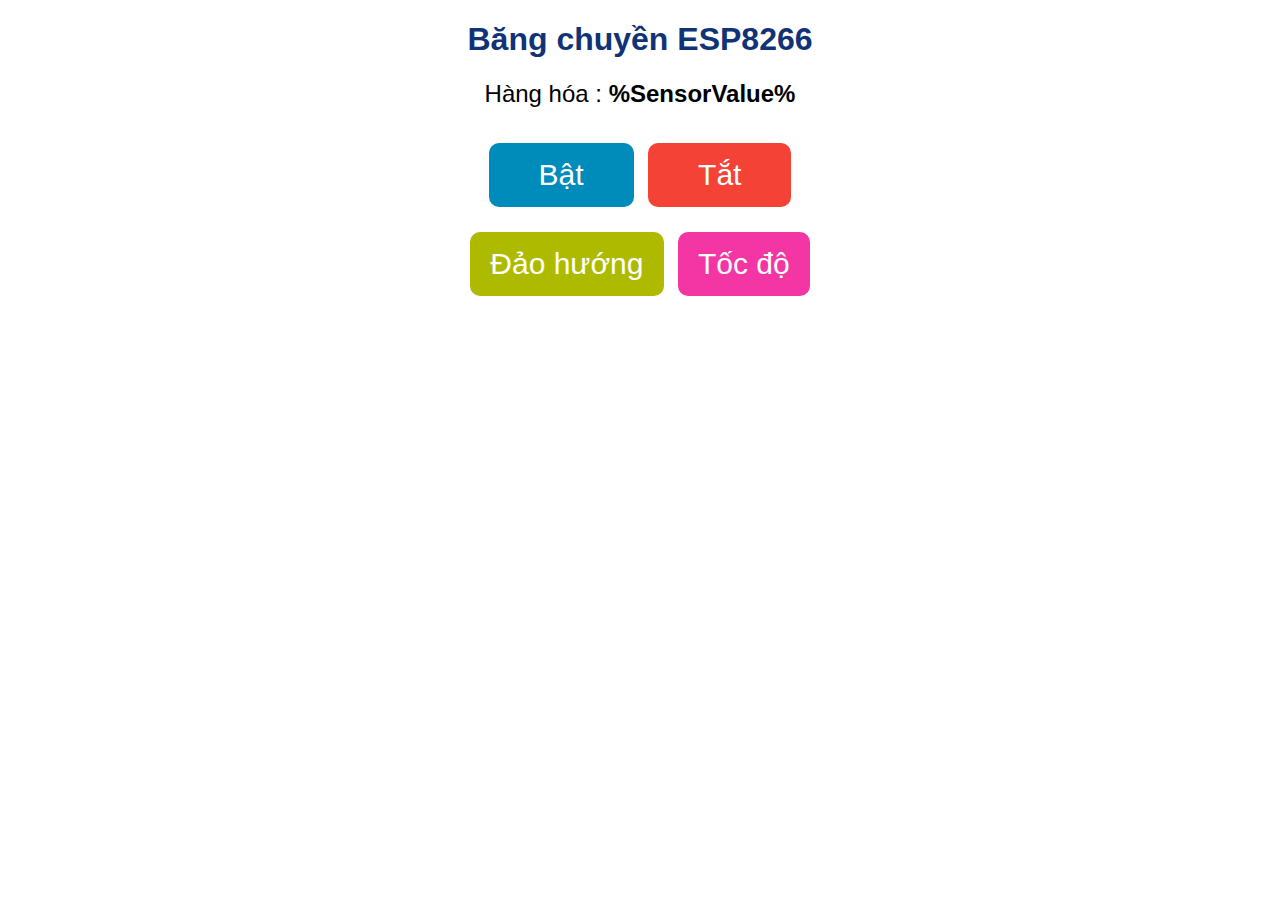
<file: BangChuyenESP8266/index.html>
<!DOCTYPE HTML>
<html lang="vi">

<head>
    <meta charset="UTF-8">
    <meta name="viewport" content="width=device-width, initial-scale=1">
    <link rel="stylesheet" type="text/css" href="./style.css">
    <title>Băng chuyền</title>
</head>

<body>
    <h1>Băng chuyền ESP8266</h1>
    <div class="sensor">
        Hàng hóa : <p id="sensorValue">%SensorValue%</p>
    </div>

    <div class="OnOff">
        <button class="button buttonOn" id="On" onclick=handleClick(this)>Bật</button>
        <button class="button buttonOff" id="Off" onclick=handleClick(this)>Tắt</button>
    </div>

    <div class="DirSpeed">
        <button class="button buttonReverse" id="Reverse" onclick=handleClick(this)>Đảo hướng</button>
        <button class="button buttonSpeed" id="Speed" onclick=handleClick(this)>Tốc độ</button>
    </div>

    <script>
        function handleClick(element)
        {
            var xhttp = new XMLHttpRequest();
            xhttp.open("GET", "/update?method=" + element.id, true);
            xhttp.send();
        }

        setInterval(function ()
        {
            var xhttp = new XMLHttpRequest();
            xhttp.onreadystatechange = function ()
            {
                if (this.readyState == 4 && this.status == 200)
                {
                    var responseValue = this.responseText;
                    if (responseValue == 1)
                    {
                        document.getElementById("sensorValue").innerHTML = "Không có";
                    }
                    else
                    {
                        document.getElementById("sensorValue").innerHTML = "Có";
                    }
                }
            };
            xhttp.open("GET", "/sensorValue", true);
            xhttp.send();
        }, 1000);
    </script>
</body>

</html>
</file>
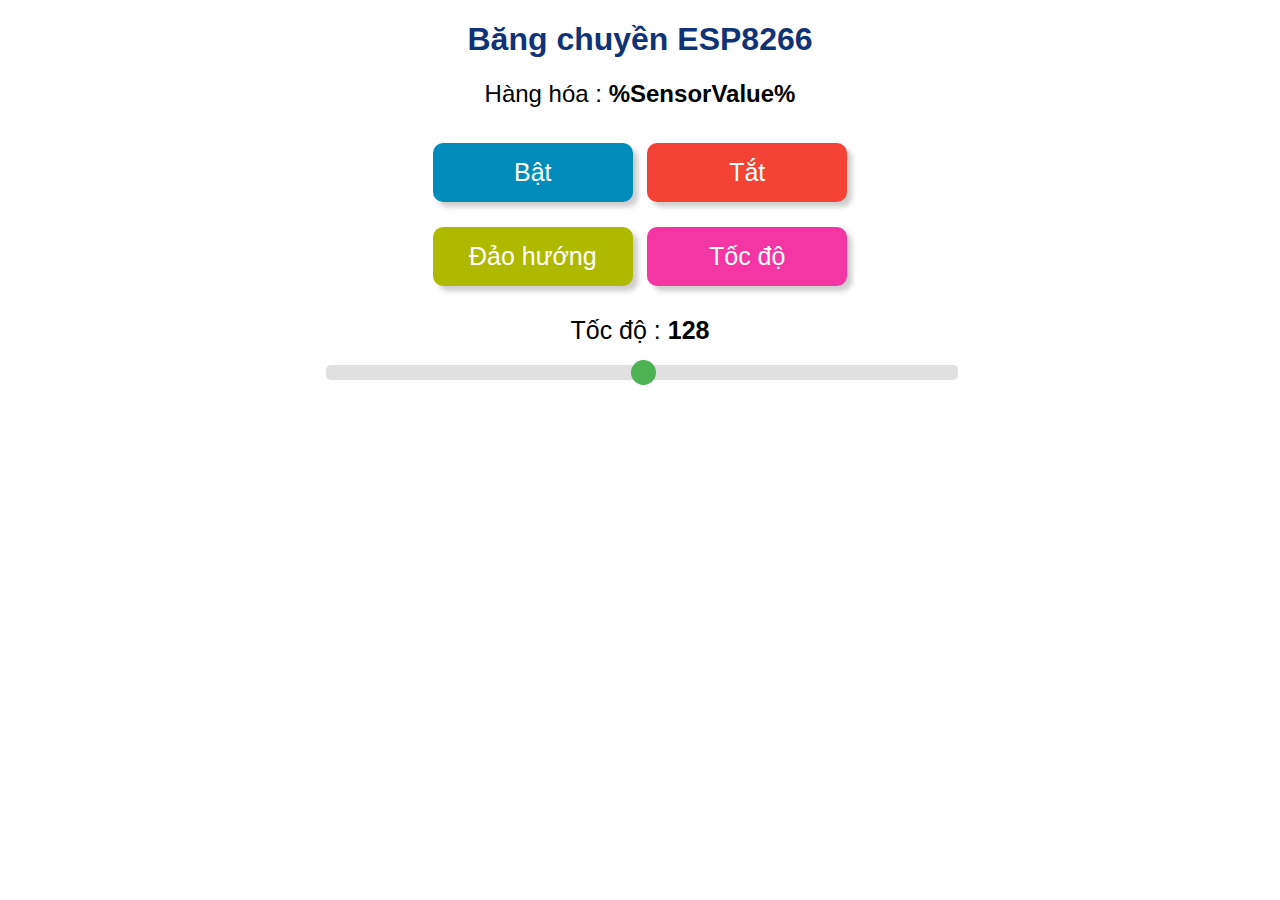
<file: BangChuyenESP8266/data/index.html>
<!DOCTYPE HTML>
<html lang="vi">

<head>
    <meta charset="UTF-8">
    <meta name="viewport" content="width=device-width, initial-scale=1">
    <link rel="stylesheet" type="text/css" href="./style.css">
    <title>Băng chuyền</title>
</head>

<body>
    <h1>Băng chuyền ESP8266</h1>
    <div class="sensor">
        Hàng hóa : <p id="sensorValue">%SensorValue%</p>
    </div>

    <div class="OnOff">
        <button class="button buttonOn" id="On" onclick=handleClick(this)>Bật</button>
        <button class="button buttonOff" id="Off" onclick=handleClick(this)>Tắt</button>
    </div>

    <div class="DirSpeed">
        <button class="button buttonReverse" id="Reverse" onclick=handleClick(this)>Đảo hướng</button>
        <button class="button buttonSpeed" id="Speed" onclick=handleClick(this)>Tốc độ</button>
    </div>

    <div class="slidecontainer">
        <label>Tốc độ : </label>
        <span id="currentSpeed"></span>
        <input type="range" min="0" max="255" value="128" class="slider" id="speedRange">
    </div>
    <script>
        var slider = document.getElementById("speedRange");
        var output = document.getElementById("currentSpeed");
        output.innerHTML = slider.value;

        // Cap nhat lai gia tri Speed
        slider.oninput = function ()
        {
            output.innerHTML = this.value;
        }

        // Xu ly su kien nhan nut
        function handleClick(element)
        {
            var xhttp = new XMLHttpRequest();
            xhttp.open("GET", "/control?method=" + element.id + "&speed=" + slider.value, true);
            xhttp.send();
        }

        // Cap nhat gia tri cam bien
        setInterval(function ()
        {
            var xhttp = new XMLHttpRequest();
            xhttp.onreadystatechange = function ()
            {
                if (this.readyState == 4 && this.status == 200)
                {
                    var responseValue = this.responseText;
                    document.getElementById("sensorValue").innerHTML = responseValue;
                }
            };
            xhttp.open("GET", "/sensorValue", true);
            xhttp.send();
        }, 1000);
    </script>
</body>

</html>
</file>
<file: BangChuyenESP8266/style.css>
html {
    font-family: Arial;
    display: inline-block;
    text-align: center;
    margin: 0px auto;
}

h1 {
    color: #0F3376;
}


.sensor {
    font-size: 1.5rem;
    margin: 15px;
}

#sensorValue {
    display: inline;
    font-weight: bold;
}

.button {
    display: inline-block;
    color: white;
    text-decoration: none;
    cursor: pointer;
    font-size: 30px;
    border-radius: 10px;
    border: none;
    margin: 5px;
    margin-top: 20px;
}

.buttonOn {
    background-color: #008CBA;
    padding: 15px 50px;
}

.buttonOff {
    background-color: #f44336;
    padding: 15px 50px;
}

.buttonReverse {
    background-color: #aeba00;
    padding: 15px 20px;
}

.buttonSpeed {
    background-color: #f436a5;
    padding: 15px 20px;
}
</file>
<file: BangChuyenESP8266/data/style.css>
html {
    font-family: Arial;
    display: inline-block;
    text-align: center;
    margin: 0px auto;
}

h1 {
    color: #0F3376;
}


.sensor {
    font-size: 1.5rem;
    margin: 15px;
}

#sensorValue {
    display: inline;
    font-weight: bold;
}

/* Button */

.button {
    display: inline-block;
    color: white;
    text-decoration: none;
    cursor: pointer;
    font-size: 30px;
    border-radius: 10px;
    border: none;
    margin: 5px;
    margin-top: 20px;
    width: 200px;

    padding: 10px;
    font-size: 25px;
    box-shadow: 5px 5px 5px rgba(128, 128, 128, 0.383);
}

.button:active {
    background-color: #58257b;
    transform: translateY(4px);
}

.buttonOn {
    background-color: #008CBA;
    padding: 15px 50px;
}

.buttonOff {
    background-color: #f44336;
    padding: 15px 50px;
}

.buttonReverse {
    background-color: #aeba00;
    padding: 15px 20px;
}

.buttonSpeed {
    background-color: #f436a5;
    padding: 15px 20px;
}

/* Slider */
.slidecontainer {
    width: 50%;
    text-align: center;
    margin: 0 auto;
    margin-top: 25px;
}

.slider {
    margin-top: 20px;
    -webkit-appearance: none;
    width: 100%;
    height: 15px;
    border-radius: 5px;
    background: #d3d3d3;
    outline: none;
    opacity: 0.7;
    -webkit-transition: .2s;
    transition: opacity .2s;
}

.slider::-webkit-slider-thumb {
    -webkit-appearance: none;
    appearance: none;
    width: 25px;
    height: 25px;
    border-radius: 50%;
    background: #01920d;
    cursor: pointer;
}

.slider::-moz-range-thumb {
    width: 25px;
    height: 25px;
    border-radius: 50%;
    background: #04AA6D;
    cursor: pointer;
}

/* speed */
.slidecontainer label {
    font-size: 25px;
}

.slidecontainer span {
    font-size: 25px;
    font-weight: bold;
}
</file>
